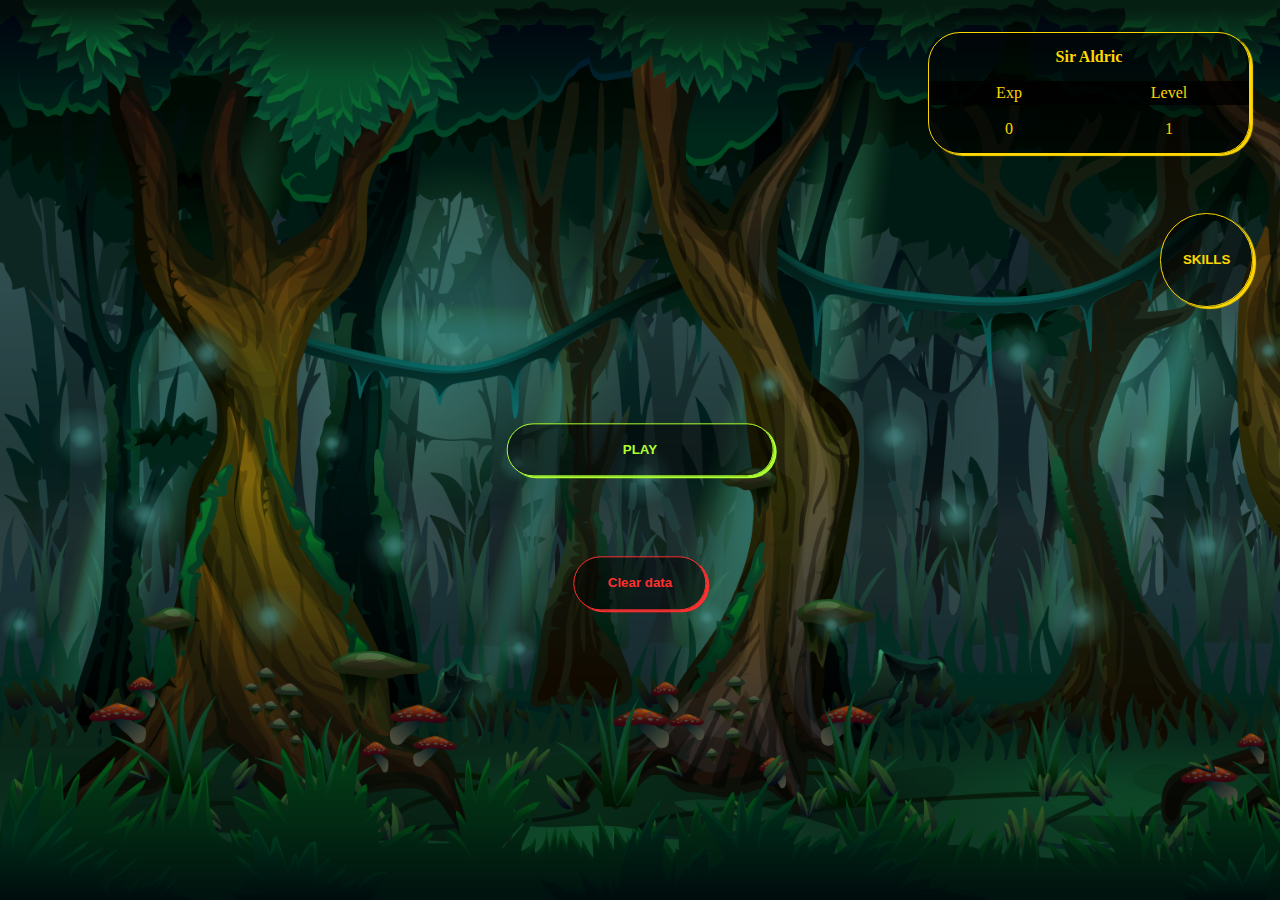
<file: index.html>
<!DOCTYPE html>
<html lang="en">

<head>
    <link rel="stylesheet" href="orientation.css">
    <link rel="stylesheet" href="index.css">
    <meta charset="UTF-8">
    <meta http-equiv="X-UA-Compatible" content="IE=edge">
    <meta name="viewport" content="width=device-width, initial-scale=1.0">
    <title>Knightventure: Chronicles</title>
</head>

<body>
    <div class="rotation-request">
        <div class="rotation-request-image"></div>
        <div>Please rotate your device</div>
    </div>
    <div id="main">
        <!-- container position relative untuk menampung content yang absolute -->
        <div id="main-container">
            <div id="main-container-background"></div>


            <a href="./href/stages.html">
                <button id="button-play">
                    PLAY
                </button>
            </a>
            <button id="clear-local">
                Clear data
            </button>

            <div id="player-status">
                <div id="player-status-container">
                    <div id="player-name">
                        Sir Aldric
                    </div>
                    <div id="player-exp-text">Exp</div>
                    <div id="player-level-text">Level</div>
                    <div id="player-exp-value">0</div>
                    <div id="player-level-value">0</div>
                </div>

            </div>

            <button id="skills-info-activate">SKILLS</button>
            <div id="skills-info" class="skills-info-notopened">
                <div id="skills-info-container">
                    <button id="skills-info-back">x</button>
                    <div id="normal-attack-info" class="skill-item">
                        <div class="desc-info-container">
                            <div id="normal-attack-icon" class="skills-info-icon"></div>
                            <div class="skills-info-text">
                                <div class="skills-info-name">
                                    Normal Attack
                                </div>
                                <div class="skills-info-description">
                                    Normal attack has damage between 0-100. Unlocked when Knight level 1.
                                </div>
                            </div>
                        </div>
                    </div>
                    <div id="shadow-step-info" class="skill-item">
                        <div class="desc-info-container">
                            <div id="shadow-step-icon" class="skills-info-icon"></div>
                            <div class="skills-info-text">
                                <div class="skills-info-name">
                                    Shadow Step
                                </div>
                                <div class="skills-info-description">
                                    Shadow step has damage between 0-300. Unlocked when Knight level 3.
                                </div>
                            </div>
                        </div>
                    </div>
                    <div id="magic-fire-info" class="skill-item">
                        <div class="desc-info-container">
                            <div id="magic-fire-icon" class="skills-info-icon"></div>
                            <div class="skills-info-text">
                                <div class="skills-info-name">
                                    Magic Fire
                                </div>
                                <div class="skills-info-description">
                                    Normal attack has damage between 0-1000. Unlocked when Knight level 10.
                                </div>
                            </div>
                        </div>
                    </div>
                    <div id="magic-thunder-info" class="skill-item">
                        <div class="desc-info-container">
                            <div id="magic-thunder-icon" class="skills-info-icon"></div>
                            <div class="skills-info-text">
                                <div class="skills-info-name">
                                    Magic Thunder
                                </div>
                                <div class="skills-info-description">
                                    Normal attack has damage between 0-1500. Unlocked when Knight level 13.
                                </div>
                            </div>
                        </div>
                    </div>
                    <div id="dragon-killer-info" class="skill-item">
                        <div class="desc-info-container">
                            <div id="dragon-killer-icon" class="skills-info-icon"></div>
                            <div class="skills-info-text">
                                <div class="skills-info-name">
                                    Dragon Killer
                                </div>
                                <div class="skills-info-description">
                                    Normal attack has damage between 0-3000. Unlocked when Knight level 24.
                                </div>
                            </div>
                        </div>
                    </div>
                </div>
            </div>

        </div>


        <script src="index.js"></script>
</body>

</html>
</file>
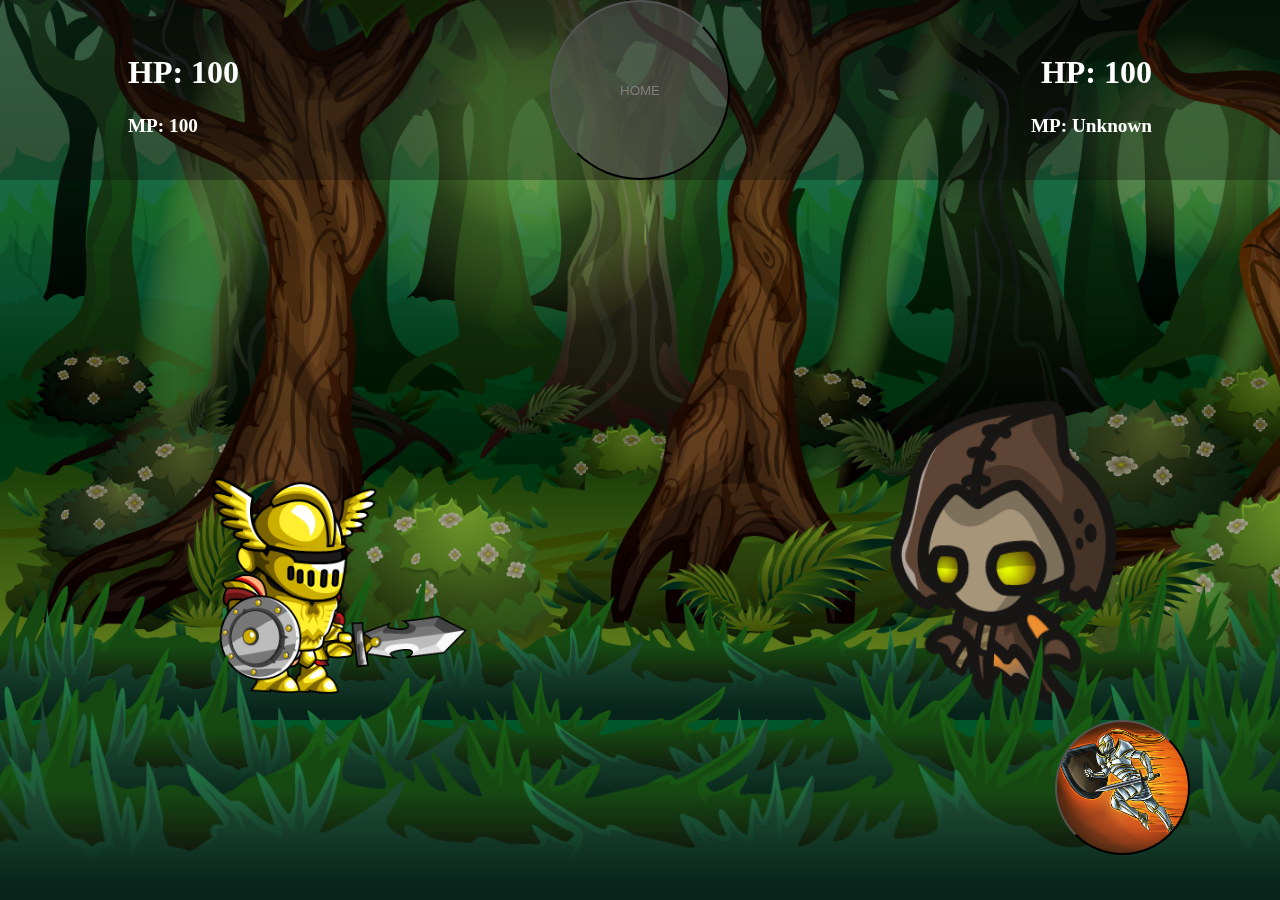
<file: href/stage1.html>
<!DOCTYPE html>
<html lang="en">

<head>
    <link rel="stylesheet" href="../orientation.css">
    <link rel="stylesheet" href="../assets/css/stage1.css">
    <link rel="stylesheet" href="../assets/css/game.css">
    <meta charset="UTF-8">
    <meta http-equiv="X-UA-Compatible" content="IE=edge">
    <meta name="viewport" content="width=device-width, initial-scale=1.0">
    <title>Document</title>
</head>

<body>
    <div class="rotation-request">
        <div class="rotation-request-image"></div>
        <div>Please rotate your device</div>
    </div>
    <div id="main" class="main">
        <!-- container position relative untuk menampung content yang absolute -->
        <div id="main-container">
            <div id="main-container-background"></div>
            <!-- characters -->

            <div id="character-player" class="character-player-idle">
                <div id="character-player-container">
                    <div id="character-player-container-shadow"></div>
                </div>
            </div>

            <div id="character-player-effect">
                <div id="character-player-magicFire"></div>
            </div>

            <div id="character-computer" class="character-computer-idle">
                <div id="character-computer-container">
                    <div id="character-computer-container-shadow"></div>
                </div>
            </div>

            <div id="additional1-container-background"></div>
            <div id="additional2-container-background"></div>

            <!-- hitpoints -->
            <div id="main-container-hitpoints">
                <div id="main-container-hitpoint-player">HP: <span id="main-container-hitpoint-player-value">100</span>
                </div>
                <div id="main-container-hitpoint-computer">HP: <span id="main-container-hitpoint-computer-value"></span>
                </div>
                <div id="main-container-manapoint-player">MP: <span id="main-container-manapoint-player-value"></span>
                </div>
                <div id="main-container-manapoint-computer">MP: <span
                        id="main-container-manapoint-computer-value">Unknown</span>
                </div>
            </div>


            <div id="main-controller">
                <button id="button-normal-attack"></button>
                <button id="button-shadow-step"></button>
                <button id="button-magic-fire"></button>
                <button id="button-magic-thunder"></button>
                <button id="button-dragon-killer"></button>
            </div>
        </div>
        <a href="../index.html" id="home">
            <button id="home-button">HOME</button>
        </a>

        <div id="battle-report-background">
            <div id="battle-report-container">
                <div id="battle-report-message">
                    <div id="battle-report-message-container">
                        <span id="battle-report-result"></span>
                        <span id="battle-report-exp-container">Exp: +<span id="battle-report-exp"></span></span>
                        <a href="./stages.html" id="back">
                            <button id="back-to-stages">Back</button>
                        </a>
                    </div>
                </div>
            </div>
        </div>
    </div>
    <script src="../assets/js/playerSpec.js"></script>
    <script src="../assets/js/stage1.js"></script>
    <script src="../assets/js/game.js"></script>
</body>

</html>
</file>
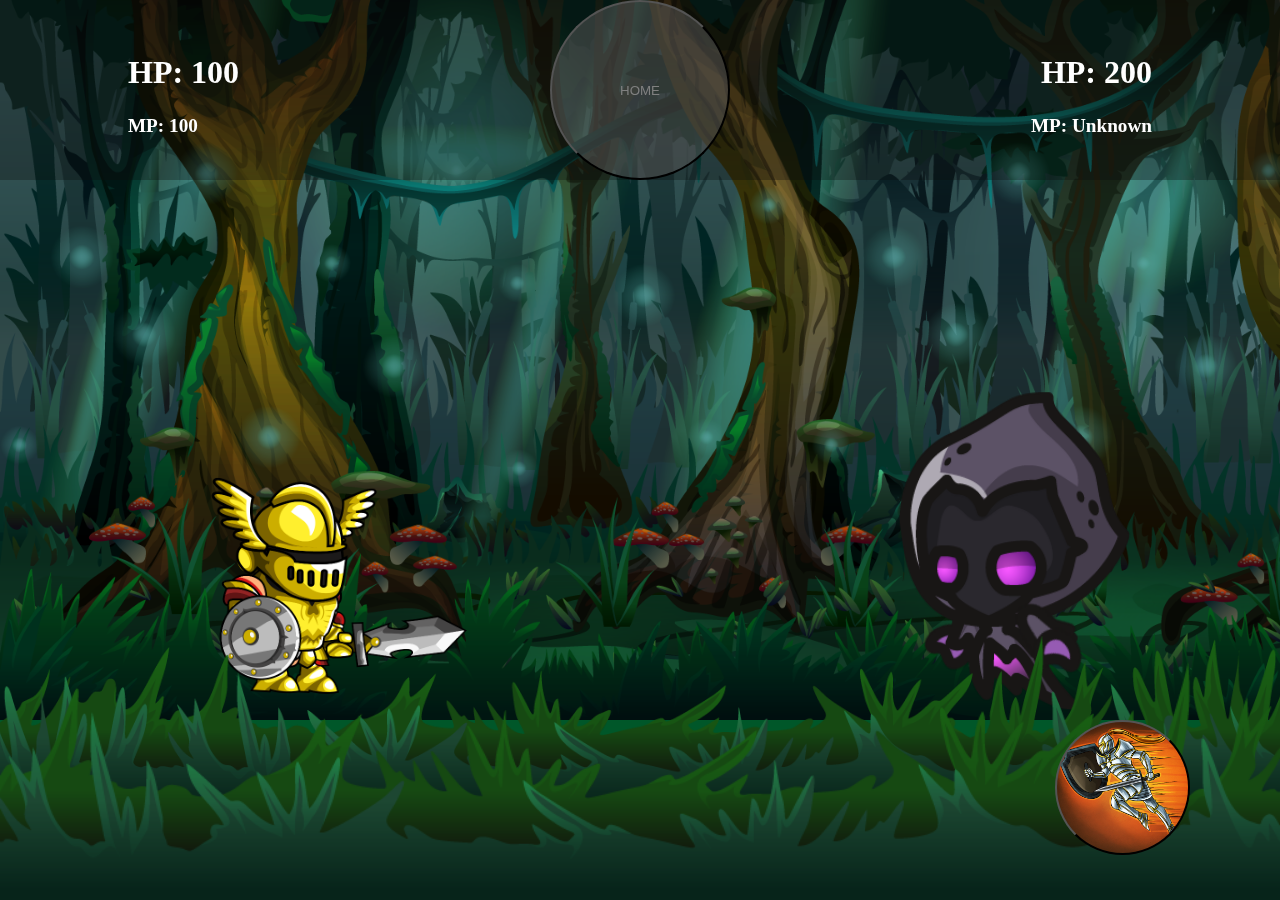
<file: href/stage2.html>
<!DOCTYPE html>
<html lang="en">

<head>
    <link rel="stylesheet" href="../orientation.css">
    <link rel="stylesheet" href="../assets/css/stage2.css">
    <link rel="stylesheet" href="../assets/css/game.css">
    <meta charset="UTF-8">
    <meta http-equiv="X-UA-Compatible" content="IE=edge">
    <meta name="viewport" content="width=device-width, initial-scale=1.0">
    <title>Document</title>
</head>

<body>
    <div class="rotation-request">
        <div class="rotation-request-image"></div>
        <div>Please rotate your device</div>
    </div>
    <div id="main" class="main">
        <!-- container position relative untuk menampung content yang absolute -->
        <div id="main-container">
            <div id="main-container-background"></div>
            <!-- characters -->

            <div id="character-player" class="character-player-idle">
                <div id="character-player-container">
                    <div id="character-player-container-shadow"></div>
                </div>
            </div>

            <div id="character-player-effect">
                <div id="character-player-magicFire"></div>
            </div>

            <div id="character-computer" class="character-computer-idle">
                <div id="character-computer-container">
                    <div id="character-computer-container-shadow"></div>
                </div>
            </div>

            <div id="additional1-container-background"></div>
            <div id="additional2-container-background"></div>

            <!-- hitpoints -->
            <div id="main-container-hitpoints">
                <div id="main-container-hitpoint-player">HP: <span id="main-container-hitpoint-player-value">100</span>
                </div>
                <div id="main-container-hitpoint-computer">HP: <span id="main-container-hitpoint-computer-value"></span>
                </div>
                <div id="main-container-manapoint-player">MP: <span id="main-container-manapoint-player-value"></span>
                </div>
                <div id="main-container-manapoint-computer">MP: <span
                        id="main-container-manapoint-computer-value">Unknown</span>
                </div>
            </div>


            <div id="main-controller">
                <button id="button-normal-attack"></button>
                <button id="button-shadow-step"></button>
                <button id="button-magic-fire"></button>
                <button id="button-magic-thunder"></button>
                <button id="button-dragon-killer"></button>
            </div>
        </div>
        <a href="../index.html" id="home">
            <button id="home-button">HOME</button>
        </a>

        <div id="battle-report-background">
            <div id="battle-report-container">
                <div id="battle-report-message">
                    <div id="battle-report-message-container">
                        <span id="battle-report-result"></span>
                        <span id="battle-report-exp-container">Exp: +<span id="battle-report-exp"></span></span>
                        <a href="./stages.html" id="back">
                            <button id="back-to-stages">Back</button>
                        </a>
                    </div>
                </div>
            </div>
        </div>
    </div>
    <script src="../assets/js/playerSpec.js"></script>
    <script src="../assets/js/stage2.js"></script>
    <script src="../assets/js/game.js"></script>
</body>

</html>
</file>
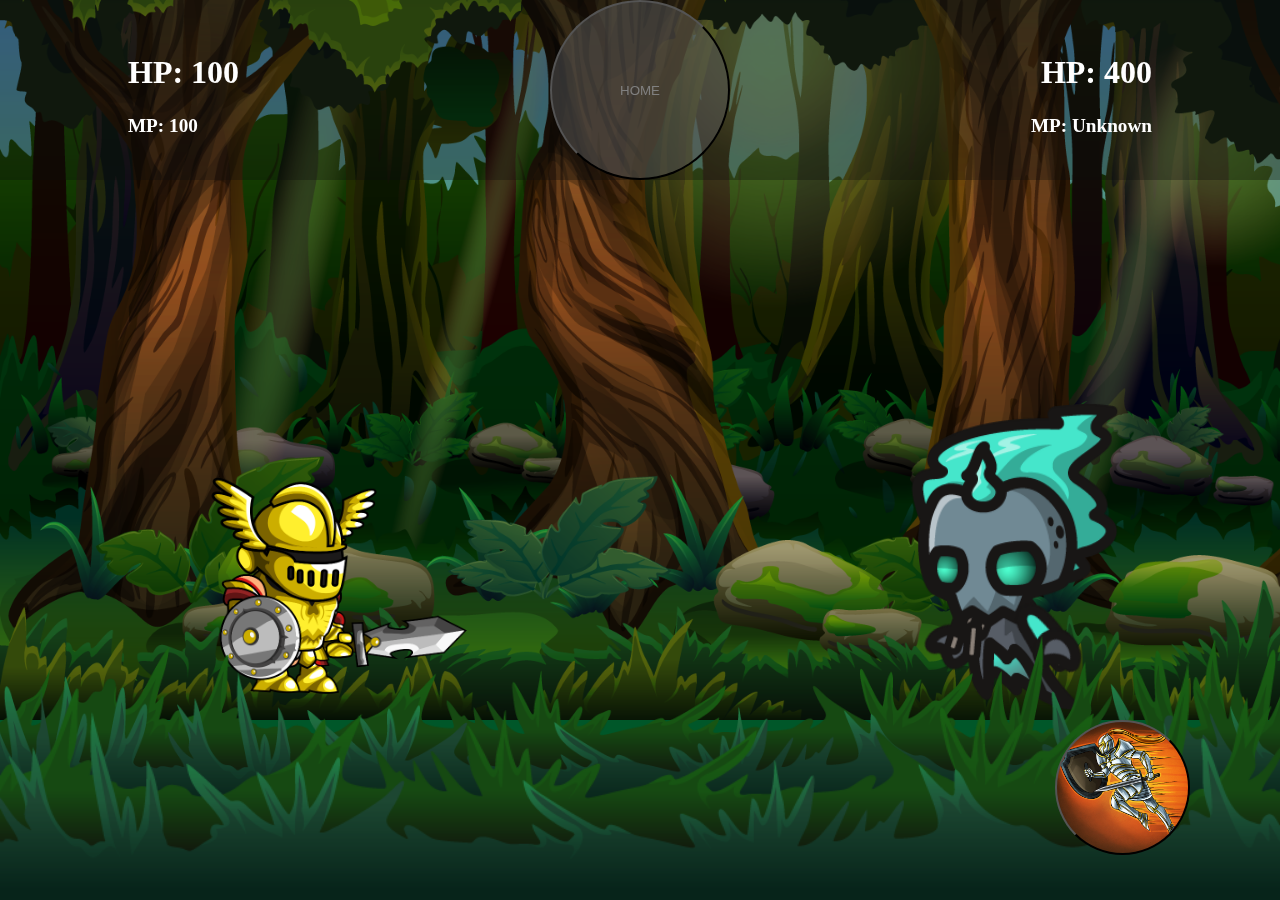
<file: href/stage3.html>
<!DOCTYPE html>
<html lang="en">

<head>
    <link rel="stylesheet" href="../orientation.css">
    <link rel="stylesheet" href="../assets/css/stage3.css">
    <link rel="stylesheet" href="../assets/css/game.css">
    <meta charset="UTF-8">
    <meta http-equiv="X-UA-Compatible" content="IE=edge">
    <meta name="viewport" content="width=device-width, initial-scale=1.0">
    <title>Document</title>
</head>

<body>
    <div class="rotation-request">
        <div class="rotation-request-image"></div>
        <div>Please rotate your device</div>
    </div>
    <div id="main" class="main">
        <!-- container position relative untuk menampung content yang absolute -->
        <div id="main-container">
            <div id="main-container-background"></div>
            <!-- characters -->

            <div id="character-player" class="character-player-idle">
                <div id="character-player-container">
                    <div id="character-player-container-shadow"></div>
                </div>
            </div>

            <div id="character-player-effect">
                <div id="character-player-magicFire"></div>
            </div>

            <div id="character-computer" class="character-computer-idle">
                <div id="character-computer-container">
                    <div id="character-computer-container-shadow"></div>
                </div>
            </div>

            <div id="additional1-container-background"></div>
            <div id="additional2-container-background"></div>

            <!-- hitpoints -->
            <div id="main-container-hitpoints">
                <div id="main-container-hitpoint-player">HP: <span id="main-container-hitpoint-player-value">100</span>
                </div>
                <div id="main-container-hitpoint-computer">HP: <span id="main-container-hitpoint-computer-value"></span>
                </div>
                <div id="main-container-manapoint-player">MP: <span id="main-container-manapoint-player-value"></span>
                </div>
                <div id="main-container-manapoint-computer">MP: <span
                        id="main-container-manapoint-computer-value">Unknown</span>
                </div>
            </div>


            <div id="main-controller">
                <button id="button-normal-attack"></button>
                <button id="button-shadow-step"></button>
                <button id="button-magic-fire"></button>
                <button id="button-magic-thunder"></button>
                <button id="button-dragon-killer"></button>
            </div>
        </div>
        <a href="../index.html" id="home">
            <button id="home-button">HOME</button>
        </a>

        <div id="battle-report-background">
            <div id="battle-report-container">
                <div id="battle-report-message">
                    <div id="battle-report-message-container">
                        <span id="battle-report-result"></span>
                        <span id="battle-report-exp-container">Exp: +<span id="battle-report-exp"></span></span>
                        <a href="./stages.html" id="back">
                            <button id="back-to-stages">Back</button>
                        </a>
                    </div>
                </div>
            </div>
        </div>
    </div>

    <script src="../assets/js/playerSpec.js"></script>
    <script src="../assets/js/stage3.js"></script>
    <script src="../assets/js/game.js"></script>
</body>

</html>
</file>
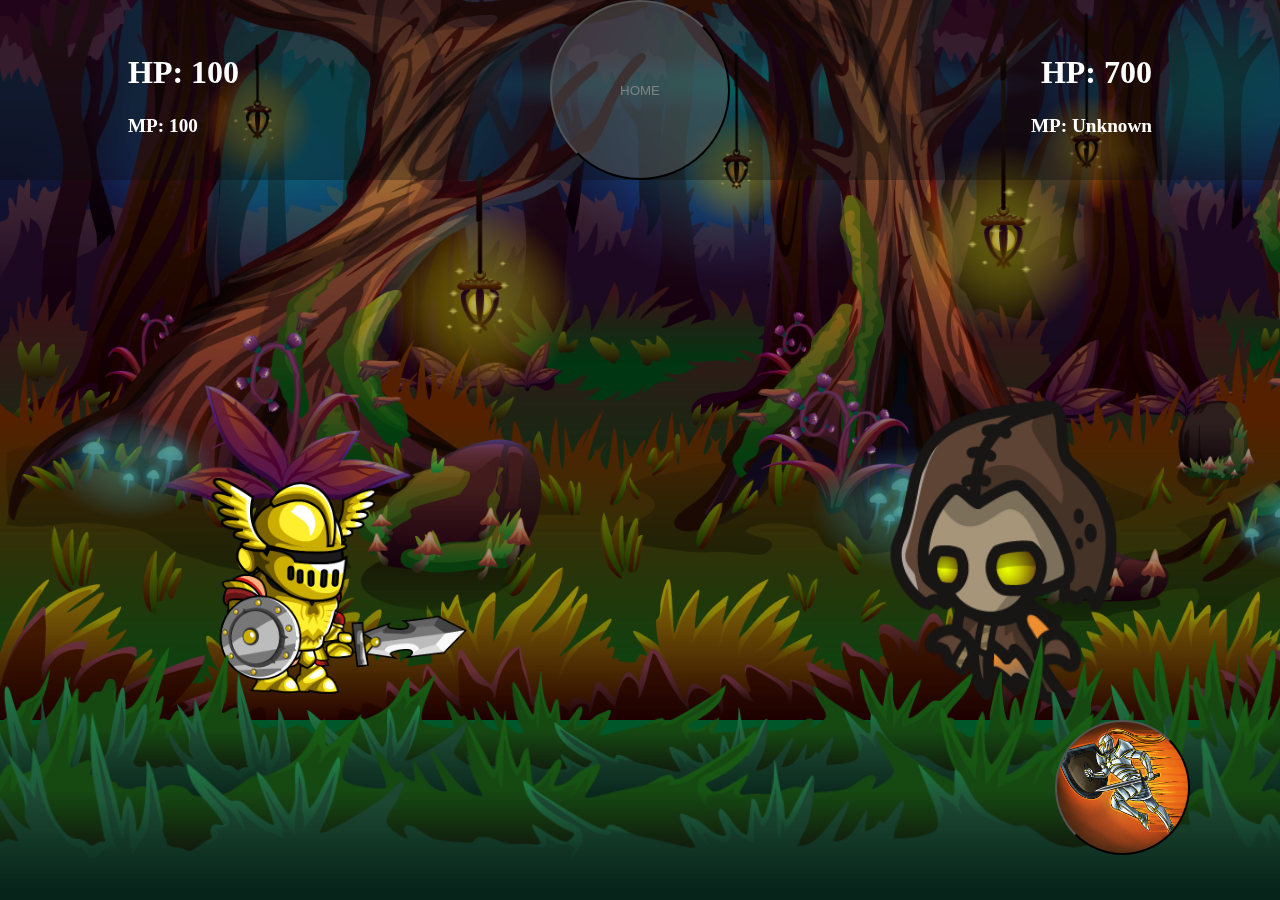
<file: href/stage4.html>
<!DOCTYPE html>
<html lang="en">

<head>
    <link rel="stylesheet" href="../orientation.css">
    <link rel="stylesheet" href="../assets/css/stage4.css">
    <link rel="stylesheet" href="../assets/css/game.css">
    <meta charset="UTF-8">
    <meta http-equiv="X-UA-Compatible" content="IE=edge">
    <meta name="viewport" content="width=device-width, initial-scale=1.0">
    <title>Document</title>
</head>

<body>
    <div class="rotation-request">
        <div class="rotation-request-image"></div>
        <div>Please rotate your device</div>
    </div>
    <div id="main" class="main">
        <!-- container position relative untuk menampung content yang absolute -->
        <div id="main-container">
            <div id="main-container-background"></div>
            <!-- characters -->

            <div id="character-player" class="character-player-idle">
                <div id="character-player-container">
                    <div id="character-player-container-shadow"></div>
                </div>
            </div>

            <div id="character-player-effect">
                <div id="character-player-magicFire"></div>
            </div>

            <div id="character-computer" class="character-computer-idle">
                <div id="character-computer-container">
                    <div id="character-computer-container-shadow"></div>
                </div>
            </div>

            <div id="additional1-container-background"></div>
            <div id="additional2-container-background"></div>

            <!-- hitpoints -->
            <div id="main-container-hitpoints">
                <div id="main-container-hitpoint-player">HP: <span id="main-container-hitpoint-player-value">100</span>
                </div>
                <div id="main-container-hitpoint-computer">HP: <span id="main-container-hitpoint-computer-value"></span>
                </div>
                <div id="main-container-manapoint-player">MP: <span id="main-container-manapoint-player-value"></span>
                </div>
                <div id="main-container-manapoint-computer">MP: <span
                        id="main-container-manapoint-computer-value">Unknown</span>
                </div>
            </div>


            <div id="main-controller">
                <button id="button-normal-attack"></button>
                <button id="button-shadow-step"></button>
                <button id="button-magic-fire"></button>
                <button id="button-magic-thunder"></button>
                <button id="button-dragon-killer"></button>
            </div>
        </div>
        <a href="../index.html" id="home">
            <button id="home-button">HOME</button>
        </a>

        <div id="battle-report-background">
            <div id="battle-report-container">
                <div id="battle-report-message">
                    <div id="battle-report-message-container">
                        <span id="battle-report-result"></span>
                        <span id="battle-report-exp-container">Exp: +<span id="battle-report-exp"></span></span>
                        <a href="./stages.html" id="back">
                            <button id="back-to-stages">Back</button>
                        </a>
                    </div>
                </div>
            </div>
        </div>
    </div>

    <script src="../assets/js/playerSpec.js"></script>
    <script src="../assets/js/stage4.js"></script>
    <script src="../assets/js/game.js"></script>
</body>

</html>
</file>
<file: orientation.css>
@media (orientation: portrait) {
    .main {
        display: none;
    }

    .rotation-request {
        width: 100%;
        height: 100vh;
        background-color: rgb(255, 255, 255);
        display: flex;
        align-items: center;
        justify-content: center;
    }

    .rotation-request-image {
        background-image: url("https://thumbs.dreamstime.com/b/rotate-smartphone-screen-black-icon-vector-eps-189712167.jpg");
        background-position: center;
        background-repeat: no-repeat;
        background-size: cover;
        height: 20vh;
        width: 20vh;
        display: block;
    }
}

@media (orientation: landscape) {
    .rotation-request {
        display: none;
    }

    .rotation-request-image {
        display: none;
    }
}
</file>
<file: index.css>
body {
    margin: 0;
    overflow: hidden;
    background-color: black;
}

/* --------------------------------------Main area---------------------------------------------- */
#main-container {
    position: relative;
    height: 100vh;
    /* background-color: green; */
}

#main-container-background {
    position: absolute;
    background: url('./assets/backgrounds/Cartoon_Forest_BG_02.png');
    height: 100vh;
    width: 100vw;
    background-size: cover;
    background-repeat: none;
    filter: brightness(60%);

}

#button-play,
#clear-local {
    position: absolute;
    height: 4em;
    border-radius: 5em;
    top: 50%;
    left: 50%;
    transform: translate(-50%, -50%);
    font-weight: bold;
    cursor: pointer;
}

#button-play {
    width: 20em;
    background: rgba(0, 0, 0, 0.5);
    /* background: greenyellow; */
    color: greenyellow;
    border: solid greenyellow 1px;
    box-shadow: greenyellow 3px 2px;
}

#clear-local {
    width: 10em;
    background: rgba(0, 0, 0, 0.5);
    color: rgb(255, 47, 47);
    border: solid rgb(255, 47, 47) 1px;
    box-shadow: rgb(255, 47, 47) 3px 2px;
    margin-top: 10em;
}

#button-play:hover,
#clear-local:hover {
    transform: translate(-50%, -50%) scale(1.05);
}

#button-play:active,
#clear-local:active {
    transform: translate(-50%, -50%) scale(0.95);
}



#player-status {
    position: absolute;
    right: 2em;
    top: 2em;
    height: 7.5em;
    width: 20em;
}

#player-status-container {
    position: relative;
    height: 7.5em;
    width: 20em;
    border-radius: 2em;
    background-color: rgba(0, 0, 0, 0.5);
    color: gold;
    border: solid gold 1px;
    box-shadow: gold 3px 2px 1px;
}

#player-name {
    height: 3em;
    width: 20em;
    text-align: center;
    align-content: center;
    font-weight: bold;
    /* background-color: rgb(241, 181, 0); */
    border-top-right-radius: 2em;
    border-top-left-radius: 2em;

}

#player-exp-text {
    height: 1.5em;
    width: 10em;
    background-color: hsla(0, 0%, 0%, 0.8);
    float: left;
    text-align: center;
    align-content: center;
}

#player-exp-value {
    height: 3em;
    width: 10em;
    /* background-color: rgb(151, 113, 255); */
    border-bottom-left-radius: 2em;
    float: left;
    text-align: center;
    align-content: center;
}


#player-level-text {
    height: 1.5em;
    width: 10em;
    background-color: hsla(0, 0%, 0%, 0.8);
    right: 0;
    float: right;
    text-align: center;
    align-content: center;
}

#player-level-value {
    height: 3em;
    width: 10em;
    /* background-color: rgb(255, 115, 115); */
    border-bottom-right-radius: 2em;
    float: right;
    text-align: center;
    align-content: center;
}




/* ------------------------------------------------------skills---------------------------------------------------- */
#skills-info-activate {
    position: absolute;
    height: 7em;
    width: 7em;
    /* background: url('./assets/skills/skills_icon_dark.png'); */
    border: solid gold 1px;
    background-color: rgba(0, 0, 0, 0.5);
    background-position: center;
    background-size: cover;
    /* filter: brightness(50%); */
    color: gold;
    font-weight: bold;
    right: 2em;
    top: 16em;
    border-radius: 9em;
    cursor: pointer;
    box-shadow: gold 3px 2px 1px;
}

#skills-info-activate:hover {
    transform: translate(1px, 1px);
    box-shadow: gold 2px 1px;
}

#skills-info-activate:active {
    transform: translate(2px, 2px);
    box-shadow: gold 0px 0px;
}

#skills-info {
    position: absolute;
    height: 37em;
    width: 30em;
    background-color: rgb(143, 134, 68);
    top: 56%;
    transform: translateY(-50%);
    border-radius: 2em;
    transition: 0.15s;
    box-sizing: border-box;

}

.skills-info-notopened {
    /* display: none; */
    right: 100%;
    opacity: 1;
}

.skills-info-opened {
    /* display: block; */
    opacity: 1;
    right: 0%;
}

#skills-info-container {
    position: relative;
    height: 37em;
    /* width: 30em; */
    width: auto;
    padding-left: 2.5em;
    padding-top: 2.5em;
}

#skills-info-back {
    position: absolute;
    height: 2em;
    width: 2em;
    background-color: rgb(163, 106, 0);
    color: white;
    top: 5%;
    right: 2em;
    transform: translateY(-50%);
    border-radius: 2em;
}

#normal-attack-info {
    /* position: absolute; */
    height: 5em;
    width: 25em;
    background-color: rgb(155, 148, 97);
    /* top: 0%; */
    /* left: 40%; */
    /* transform: translate(-50%, 50%); */
    border: solid rgb(0, 141, 82) 2px;
    border-radius: 3vh;
}

#normal-attack-icon {
    background: url('./assets/skills/normal_attack.png');
    background-size: contain;
}

#shadow-step-info {
    /* position: absolute; */
    height: 5em;
    width: 25em;
    background-color: rgb(155, 148, 97);
    /* top: 15%; */
    /* left: 40%; */
    /* transform: translate(-50%, 50%); */
    border: solid rgb(0, 141, 82) 2px;
    border-radius: 3vh;
}

#shadow-step-icon {
    background: url('./assets/skills/shadow_step.png');
    background-size: contain;
}

#magic-fire-info {
    /* position: absolute; */
    height: 5em;
    width: 25em;
    background-color: rgb(155, 148, 97);
    /* top: 30%; */
    /* left: 40%; */
    /* transform: translate(-50%, 50%); */
    border: solid rgb(0, 141, 82) 2px;
    border-radius: 3vh;
}

#magic-fire-icon {
    background: url('./assets/skills/magic_fire.png');
    background-size: contain;
}

#magic-thunder-info {
    /* position: absolute; */
    height: 5em;
    width: 25em;
    background-color: rgb(155, 148, 97);
    /* top: 45%; */
    /* left: 40%; */
    /* transform: translate(-50%, 50%); */
    border: solid rgb(0, 141, 82) 2px;
    border-radius: 3vh;
}

#magic-thunder-icon {
    background: url('./assets/skills/magic_thunder.png');
    background-size: contain;
}

#dragon-killer-info {
    /* position: absolute; */
    height: 5em;
    width: 25em;
    background-color: rgb(155, 148, 97);
    /* top: 60%; */
    /* left: 40%; */
    /* transform: translate(-50%, 50%); */
    border: solid rgb(0, 141, 82) 2px;
    border-radius: 3vh;
}

#dragon-killer-icon {
    background: url('./assets/skills/dragon_killer.png');
    background-size: contain;
}

.skill-item {
    margin-top: 1em;
}

.desc-info-container {
    position: relative;
    height: 5em;
    width: 25em;
}

.skills-info-icon {
    /* position: absolute; */
    height: 4em;
    width: 4em;
    border-radius: 4em;
    margin: 0.5em 1em;
    /* top: 50%; */
    /* left: 10%; */
    /* transform: translate(-50%, -50%); */
}

.skills-info-text {
    position: absolute;
    height: 5em;
    width: 17em;
    /* background-color: green; */
    right: 5%;
    top: 10%;
}

.skills-info-name {
    width: 18vw;
    /* background-color: red; */
    font-size: 0.9em;
}

.skills-info-description {
    width: 17em;
    /* background-color: white; */
    font-size: 0.7em;
    /* word-wrap: break-word; */
}

@media screen and (max-width: 1000px) {
    #skills-info {
        font-size: 0.5em;
    }

}
</file>
<file: assets/css/stage1.css>
#main-container-background {
    background: url('../backgrounds/Cartoon_Forest_BG_01.png');
}

#additional1-container-background,
#additional2-container-background {
    background: url('../backgrounds/Ground.png');
}

.character-player-idle {
    background: url('../characters/aldric/aldric-idle.png');
}

.character-player-normalAttack {
    background: url('../characters/aldric/aldric-normalAttack.png');
}

.character-player-shadowStep {
    background: url('../characters/aldric/aldric-normalAttack.png');
}

.character-player-magicFire {
    background: url('../effects/character-effect-fire.png');
}

.character-computer-idle {
    background: url('../characters/ghost-1/ghost-1-idle.png');
}

.character-computer-normalAttack {
    background: url('../characters/ghost-1/ghost-1-normalAttack.png');
}
</file>
<file: assets/css/game.css>
body {
    margin: 0;
    overflow: hidden;
}

/* --------------------------------------Main area---------------------------------------------- */
#main-container {
    position: relative;
    height: 100vh;
    background-color: rgb(0, 87, 41);
}

#main-container-hitpoints {
    position: relative;
    height: 20vh;
    width: 100vw;
    background: rgba(11, 11, 11, 0.326);
}

#main-container-hitpoint-player,
#main-container-hitpoint-computer {
    position: absolute;
    color: white;
    font-size: 2em;
    font-weight: bold;
}

#main-container-manapoint-player,
#main-container-manapoint-computer {
    position: absolute;
    margin-top: 2vh;
    color: white;
    font-size: 1.2em;
    font-weight: bold;
}

#main-container-hitpoint-player {
    left: 10vw;
    top: 40%;
    transform: translateY(-50%);
}

#main-container-hitpoint-computer {
    right: 10vw;
    top: 40%;
    transform: translateY(-50%);
}

#main-container-manapoint-player {
    left: 10vw;
    top: 60%;
    transform: translateY(-50%);
}

#main-container-manapoint-computer {
    right: 10vw;
    top: 60%;
    transform: translateY(-50%);
}

#main-container-background {
    position: absolute;
    /* background: url('../backgrounds/Cartoon_Forest_BG_01.png'); */
    height: 100vh;
    width: 100vw;
    background-size: cover;
    background-repeat: no-repeat;
    background-position: 0vh -20vh;
    filter: brightness(70%);
    overflow: hidden;

}

#additional1-container-background,
#additional2-container-background {
    position: absolute;
    /* background: url('../backgrounds/Ground.png'); */
    height: 110vh;
    width: 100vw;
    background-size: cover;
    background-repeat: repeat;
    filter: brightness(70%);
}

#additional1-container-background {
    background-position: bottom;
    bottom: 10vh;
}

#additional2-container-background {
    background-position: bottom;
    bottom: 0vh;
    height: 150vh;
}

/* -------------------------------characters--------------------------------------- */
#character-player {
    position: absolute;
    height: 50vh;
    width: 90vh;
    background-size: auto 100%;
    bottom: 7vh;
    left: -10vw;
}

.character-player-idle {
    /* background: url('../characters/aldric/aldric-idle.png'); */
    animation: playerIdle 1s steps(10) infinite;
}

.character-player-normalAttack {
    /* background: url('../characters/aldric/aldric-normalAttack.png'); */
    animation: playerNormalAttackPosition 1.5s 1,
        playerNormalAttack 1.5s steps(10) 1;
    z-index: 99;
}

.character-player-shadowStep {
    /* background: url('../characters/aldric/aldric-normalAttack.png'); */
    animation: playerShadowStepPosition 1.5s 1,
        playerShadowStep 1.5s steps(10) 1;
    z-index: 99;
}



.character-player-effect {
    position: absolute;
    height: 400px;
    width: 400px;
    background-size: auto 100%;
    bottom: 20vh;
    right: 0vw;
}

.character-player-magicFire {
    /* background: url('../effects/character-effect-fire.png'); */
    animation: playerEffectFire 1s steps(6) 60;
    z-index: 99;
}



#character-computer {
    position: absolute;
    height: 50vh;
    width: 61.9vh;
    background-size: auto 100%;
    bottom: 10vh;
    right: 0vw;
    transform: rotateY(180deg);
}

.character-computer-idle {
    /* background: url('../characters/ghost-1/ghost-1-idle.png'); */
    animation: computerIdle 1.5s steps(12) infinite;
}

.character-computer-normalAttack {
    /* background: url('../characters/ghost-1/ghost-1-normalAttack.png'); */
    animation: computerNormalAttackPosition 1.5s 1,
        computerNormalAttack 1.5s steps(12) 1;
    /* transform: scaleX(-1); */
    z-index: 99;
}




@keyframes playerIdle {
    0% {
        background-position: 0%;
    }

    100% {
        background-position: 1000%;
    }
}

@keyframes playerNormalAttack {
    0% {
        background-position: 0%;
    }

    50% {
        background-position: 1000%;
    }

    51% {
        background-position: 0%;
    }

    100% {
        background-position: 1000%;
    }
}

@keyframes playerNormalAttackPosition {
    20% {
        left: 50vw;
    }

    80% {
        left: 50vw;
    }
}

@keyframes playerShadowStep {

    0%,
    40%,
    80% {
        background-position: 0%;

    }

    20%,
    60%,
    100% {
        background-position: 1000%;

    }
}

@keyframes playerShadowStepPosition {

    10%,
    26%,
    30%,
    36%,
    40%,
    46%,
    50%,
    56%,
    60%,
    66%,
    70%,
    76%,
    80%,
    86%,
    90%,
    96%,
    100% {
        left: 45vw;
        transform: rotateY(0deg);
    }

    21%,
    25%,
    31%,
    35%,
    41%,
    45%,
    51%,
    55%,
    61%,
    65%,
    71%,
    75%,
    81%,
    85%,
    91%,
    95% {
        left: 75vw;
        transform: rotateY(180deg);
    }
}

@keyframes playerJump {
    0% {
        background-position: 0%;
    }

    100% {
        background-position: 1000%;
    }
}

@keyframes playerEffectFire {
    0% {
        background-position: 0%;
    }

    100% {
        background-position: 600%;
    }
}






@keyframes computerIdle {
    0% {
        background-position: 0%;
    }

    100% {
        background-position: 1200%;
    }
}

@keyframes computerNormalAttack {
    0% {
        background-position: 0%;
    }

    40% {
        background-position: 1200%;
    }

    41% {
        background-position: 0%;
    }

    80% {
        background-position: 1200%;
    }

    100% {
        background-position: 0%;
    }
}

@keyframes computerNormalAttackPosition {
    20% {
        right: 60vw;
    }

    80% {
        right: 60vw;
    }
}



/* -------------------------------controller-------------------------- */
#button-normal-attack {
    position: absolute;
    height: 15vh;
    width: 15vh;
    background: yellow;
    bottom: 5vh;
    right: 10vh;
    border-radius: 10vh;
    background: url('../skills/normal_attack.png');
    background-size: contain;
}

#button-normal-attack:hover {
    transform: scale(1.1);
}

#button-normal-attack:active {
    transform: scale(0.9);
}

#button-shadow-step {
    position: absolute;
    height: 15vh;
    width: 15vh;
    background: yellow;
    bottom: 5vh;
    right: 30vh;
    border-radius: 10vh;
    background: url('../skills/shadow_step.png');
    background-size: contain;
}

#button-shadow-step:hover {
    transform: scale(1.1);
}

#button-shadow-step:active {
    transform: scale(0.9);
}

#button-magic-fire {
    position: absolute;
    height: 15vh;
    width: 15vh;
    background: yellow;
    bottom: 5vh;
    right: 50vh;
    border-radius: 10vh;
    background: url('../skills/magic_fire.png');
    background-size: contain;
}

#button-magic-fire:hover {
    transform: scale(1.1);
}

#button-magic-fire:active {
    transform: scale(0.9);
}

#button-magic-thunder {
    position: absolute;
    height: 15vh;
    width: 15vh;
    background: yellow;
    bottom: 5vh;
    right: 70vh;
    border-radius: 10vh;
    background: url('../skills/magic_thunder.png');
    background-size: contain;
}

#button-magic-thunder:hover {
    transform: scale(1.1);
}

#button-magic-thunder:active {
    transform: scale(0.9);
}

#button-dragon-killer {
    position: absolute;
    height: 15vh;
    width: 15vh;
    background: yellow;
    bottom: 5vh;
    right: 90vh;
    border-radius: 10vh;
    background: url('../skills/dragon_killer.png');
    background-size: contain;
}

#button-dragon-killer:hover {
    transform: scale(1.1);
}

#button-dragon-killer:active {
    transform: scale(0.9);
}




/* -------------------------battle report--------------------------- */
#battle-report-background {
    position: absolute;
    height: 100vh;
    width: 100vw;
    background-color: rgba(0, 0, 0, 0.7);
    top: 0;
    display: none;
}

#battle-report-container {
    display: flex;
    height: 100vh;
    width: 100vw;
    justify-content: center;
    align-items: center;
}

#battle-report-message {
    position: absolute;
    height: 60vh;
    width: 100vh;
    background-color: rgb(148, 99, 0);
    border: solid rgb(255, 8, 0) 3px;
    border-radius: 3vh;
}

#battle-report-message-container {
    display: flex;
    height: 60vh;
    width: 100vh;
    justify-content: center;
}

#battle-report-result {
    color: yellow;
    font-size: 3em;
    margin-top: 3vh;
}

#battle-report-exp-container {
    position: absolute;
    color: yellow;
    font-size: 1em;
    top: 40%;
}

#back {
    position: absolute;
    bottom: 10%;
}

#back-to-stages {
    height: 10vh;
    width: 30vh;
    border-radius: 10vh;
    background-color: rgb(173, 74, 4);
    border: solid rgb(195, 255, 0) 2px;
    color: yellow;
}

#back-to-stages:hover {
    transform: scale(1.1);
}

#back-to-stages:active {
    transform: scale(0.8);
}


#home {
    position: absolute;
    top: 0vh;
    left: calc(50% - 20vh/2);

}

#home-button {
    position: absolute;
    height: 20vh;
    width: 20vh;
    background-color: rgba(89, 89, 89, 0.524);
    color: gray;
    border-radius: 30vh;
}

#home-button:hover {
    transform: scale(1.1);
}

#home-button:active {
    transform: scale(0.9);
}
</file>
<file: assets/css/stage2.css>
#main-container-background {
    background: url('../backgrounds/Cartoon_Forest_BG_02.png');
}

#additional1-container-background,
#additional2-container-background {
    background: url('../backgrounds/Ground.png');
}

.character-player-idle {
    background: url('../characters/aldric/aldric-idle.png');
}

.character-player-normalAttack {
    background: url('../characters/aldric/aldric-normalAttack.png');
}

.character-player-shadowStep {
    background: url('../characters/aldric/aldric-normalAttack.png');
}

.character-player-magicFire {
    background: url('../effects/character-effect-fire.png');
}

.character-computer-idle {
    background: url('../characters/ghost-2/ghost-2-idle.png');
}

.character-computer-normalAttack {
    background: url('../characters/ghost-1/ghost-1-normalAttack.png');
}
</file>
<file: assets/css/stage3.css>
#main-container-background {
    background: url('../backgrounds/Cartoon_Forest_BG_03.png');
}

#additional1-container-background,
#additional2-container-background {
    background: url('../backgrounds/Ground.png');
}

.character-player-idle {
    background: url('../characters/aldric/aldric-idle.png');
}

.character-player-normalAttack {
    background: url('../characters/aldric/aldric-normalAttack.png');
}

.character-player-shadowStep {
    background: url('../characters/aldric/aldric-normalAttack.png');
}

.character-player-magicFire {
    background: url('../effects/character-effect-fire.png');
}

.character-computer-idle {
    background: url('../characters/ghost-3/ghost-3-idle.png');
}

.character-computer-normalAttack {
    background: url('../characters/ghost-1/ghost-1-normalAttack.png');
}
</file>
<file: assets/css/stage4.css>
#main-container-background {
    background: url('../backgrounds/Cartoon_Forest_BG_04.png');
}

#additional1-container-background,
#additional2-container-background {
    background: url('../backgrounds/Ground.png');
}

.character-player-idle {
    background: url('../characters/aldric/aldric-idle.png');
}

.character-player-normalAttack {
    background: url('../characters/aldric/aldric-normalAttack.png');
}

.character-player-shadowStep {
    background: url('../characters/aldric/aldric-normalAttack.png');
}

.character-player-magicFire {
    background: url('../effects/character-effect-fire.png');
}

.character-computer-idle {
    background: url('../characters/ghost-1/ghost-1-idle.png');
}

.character-computer-normalAttack {
    background: url('../characters/ghost-1/ghost-1-normalAttack.png');
}
</file>
